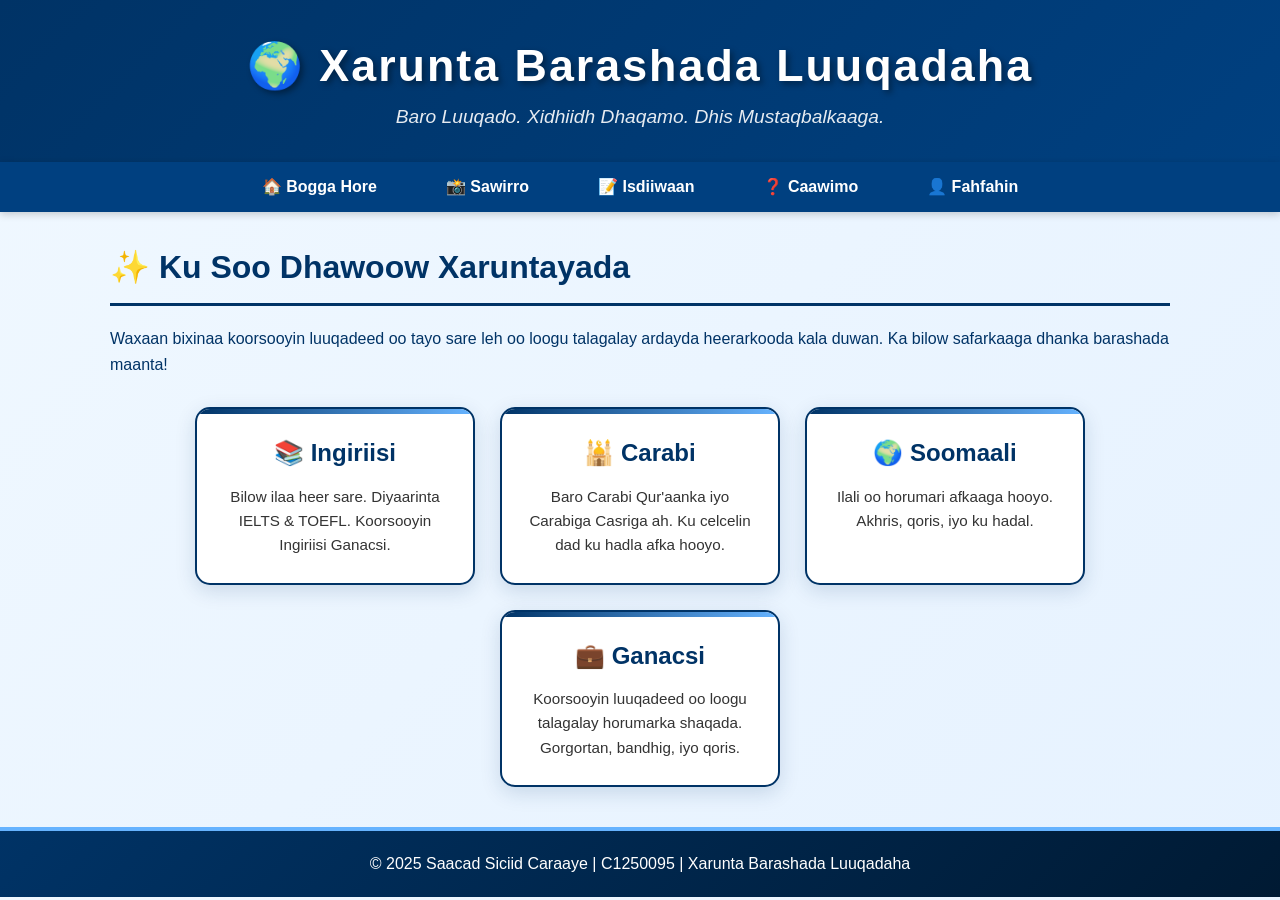
<file: index.html>
<!DOCTYPE html>
<html lang="so">
<head>
    <meta charset="UTF-8">
    <meta name="viewport" content="width=device-width, initial-scale=1.0">
    <title>Xarunta Barashada Luuqadaha - Bogga Hore</title>
    <link rel="stylesheet" href="style.css">
    <link rel="icon" href="https://cdn-icons-png.flaticon.com/512/3176/3176366.png">
</head>
<body>
    <header>
        <h1>🌍 Xarunta Barashada Luuqadaha</h1>
        <p>Baro Luuqado. Xidhiidh Dhaqamo. Dhis Mustaqbalkaaga.</p>
    </header>

    <nav>
        <ul>
            <li><a href="index.html">🏠 Bogga Hore</a></li>
            <li><a href="gallery.html">📸 Sawirro</a></li>
            <li><a href="booking.html">📝 Isdiiwaan</a></li>
            <li><a href="help.html">❓ Caawimo</a></li>
            <li><a href="about.html">👤 Fahfahin</a></li>
        </ul>
    </nav>

    <main>
        <h2>✨ Ku Soo Dhawoow Xaruntayada</h2>
        <p>Waxaan bixinaa koorsooyin luuqadeed oo tayo sare leh oo loogu talagalay ardayda heerarkooda kala duwan. Ka bilow safarkaaga dhanka barashada maanta!</p>

        <div class="card-container">
            <div class="card">
                <h3>📚 Ingiriisi</h3>
                <p>Bilow ilaa heer sare. Diyaarinta IELTS & TOEFL. Koorsooyin Ingiriisi Ganacsi.</p>
            </div>
            <div class="card">
                <h3>🕌 Carabi</h3>
                <p>Baro Carabi Qur'aanka iyo Carabiga Casriga ah. Ku celcelin dad ku hadla afka hooyo.</p>
            </div>
            <div class="card">
                <h3>🌍 Soomaali</h3>
                <p>Ilali oo horumari afkaaga hooyo. Akhris, qoris, iyo ku hadal.</p>
            </div>
            <div class="card">
                <h3>💼 Ganacsi</h3>
                <p>Koorsooyin luuqadeed oo loogu talagalay horumarka shaqada. Gorgortan, bandhig, iyo qoris.</p>
            </div>
        </div>
    </main>

    <footer>
        <p>&copy; 2025 Saacad Siciid Caraaye | C1250095 | Xarunta Barashada Luuqadaha</p>
    </footer>
</body>
</html>
</file>
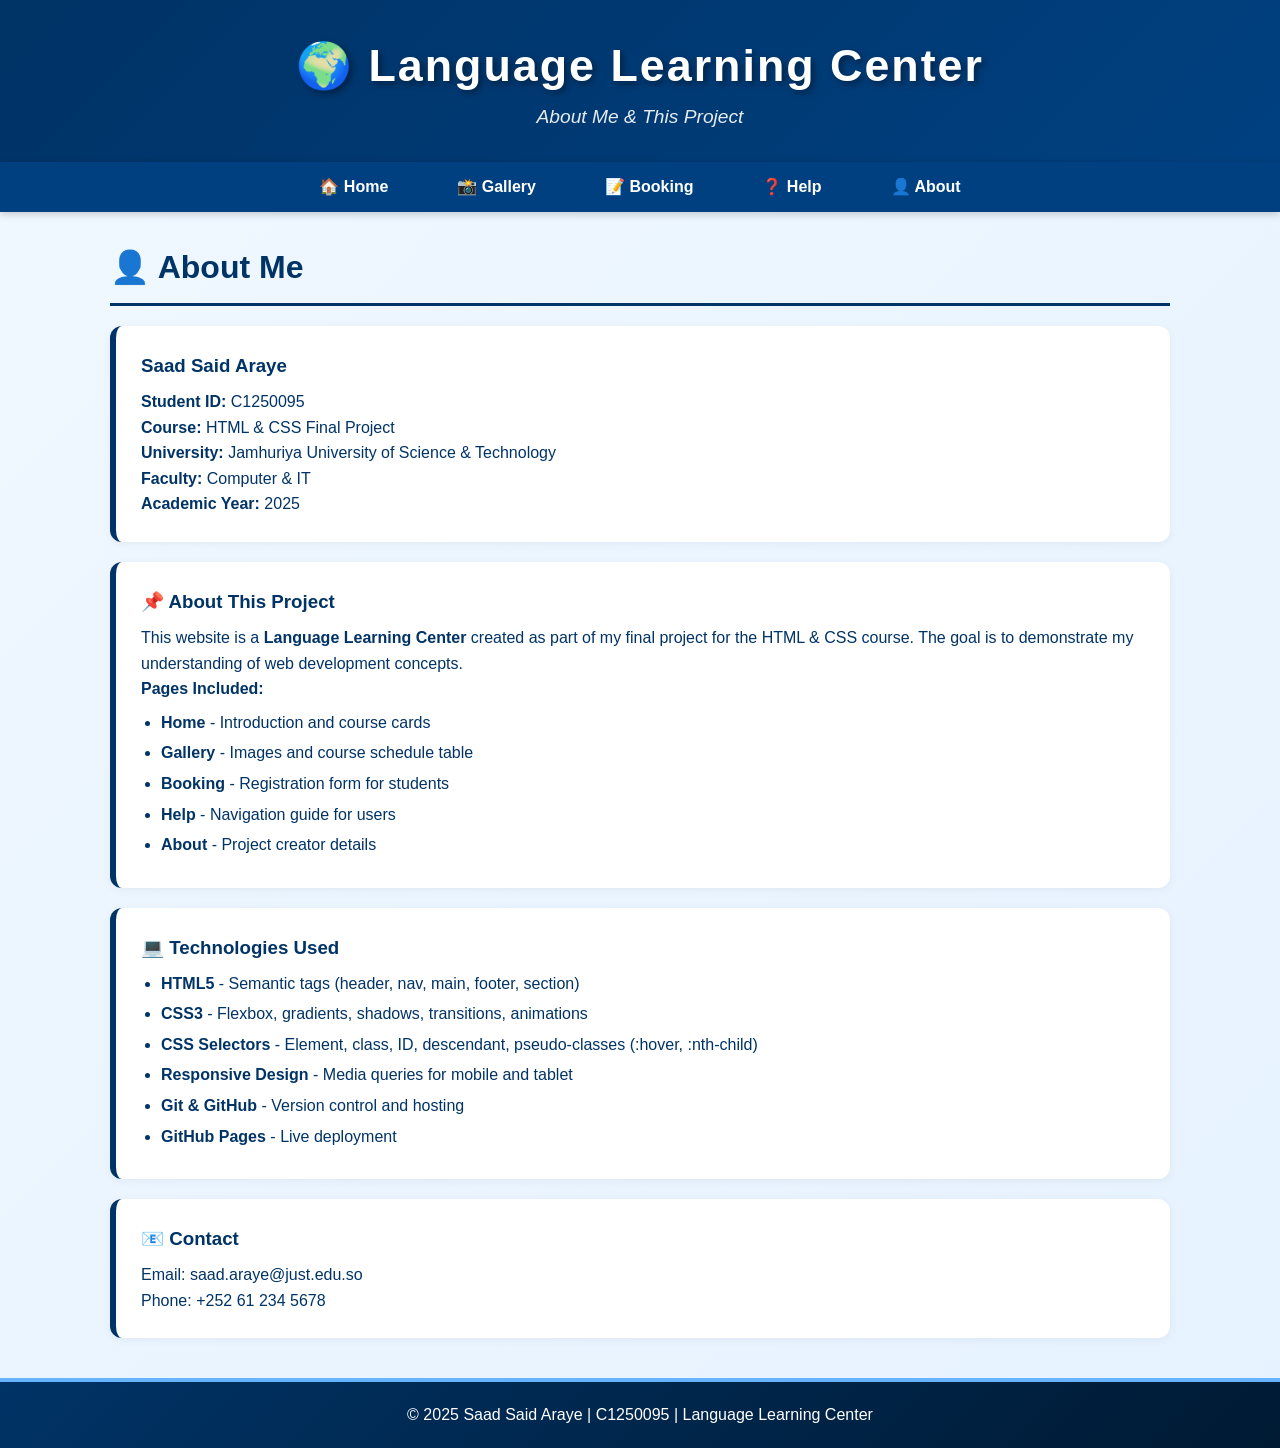
<file: about.html>
<!DOCTYPE html>
<html lang="en">
<head>
    <meta charset="UTF-8">
    <meta name="viewport" content="width=device-width, initial-scale=1.0">
    <title>About - Language Learning Center</title>
    <link rel="stylesheet" href="style.css">
    <link rel="icon" href="https://cdn-icons-png.flaticon.com/512/3176/3176366.png">
</head>
<body>
    <header>
        <h1>🌍 Language Learning Center</h1>
        <p>About Me & This Project</p>
    </header>

    <nav>
        <ul>
            <li><a href="index.html">🏠 Home</a></li>
            <li><a href="gallery.html">📸 Gallery</a></li>
            <li><a href="booking.html">📝 Booking</a></li>
            <li><a href="help.html">❓ Help</a></li>
            <li><a href="about.html">👤 About</a></li>
        </ul>
    </nav>

    <main>
        <h2>👤 About Me</h2>
        <div class="help-section">
            <h3>Saad Said Araye</h3>
            <p><strong>Student ID:</strong> C1250095</p>
            <p><strong>Course:</strong> HTML & CSS Final Project</p>
            <p><strong>University:</strong> Jamhuriya University of Science & Technology</p>
            <p><strong>Faculty:</strong> Computer & IT</p>
            <p><strong>Academic Year:</strong> 2025</p>
        </div>

        <div class="help-section">
            <h3>📌 About This Project</h3>
            <p>This website is a <strong>Language Learning Center</strong> created as part of my final project for the HTML & CSS course. The goal is to demonstrate my understanding of web development concepts.</p>
            
            <p><strong>Pages Included:</strong></p>
            <ul>
                <li><strong>Home</strong> - Introduction and course cards</li>
                <li><strong>Gallery</strong> - Images and course schedule table</li>
                <li><strong>Booking</strong> - Registration form for students</li>
                <li><strong>Help</strong> - Navigation guide for users</li>
                <li><strong>About</strong> - Project creator details</li>
            </ul>
        </div>

        <div class="help-section">
            <h3>💻 Technologies Used</h3>
            <ul>
                <li><strong>HTML5</strong> - Semantic tags (header, nav, main, footer, section)</li>
                <li><strong>CSS3</strong> - Flexbox, gradients, shadows, transitions, animations</li>
                <li><strong>CSS Selectors</strong> - Element, class, ID, descendant, pseudo-classes (:hover, :nth-child)</li>
                <li><strong>Responsive Design</strong> - Media queries for mobile and tablet</li>
                <li><strong>Git & GitHub</strong> - Version control and hosting</li>
                <li><strong>GitHub Pages</strong> - Live deployment</li>
            </ul>
        </div>

        <div class="help-section">
            <h3>📧 Contact</h3>
            <p>Email: saad.araye@just.edu.so</p>
            <p>Phone: +252 61 234 5678</p>
        </div>
    </main>

    <footer>
        <p>&copy; 2025 Saad Said Araye | C1250095 | Language Learning Center</p>
    </footer>
</body>
</html>
</file>
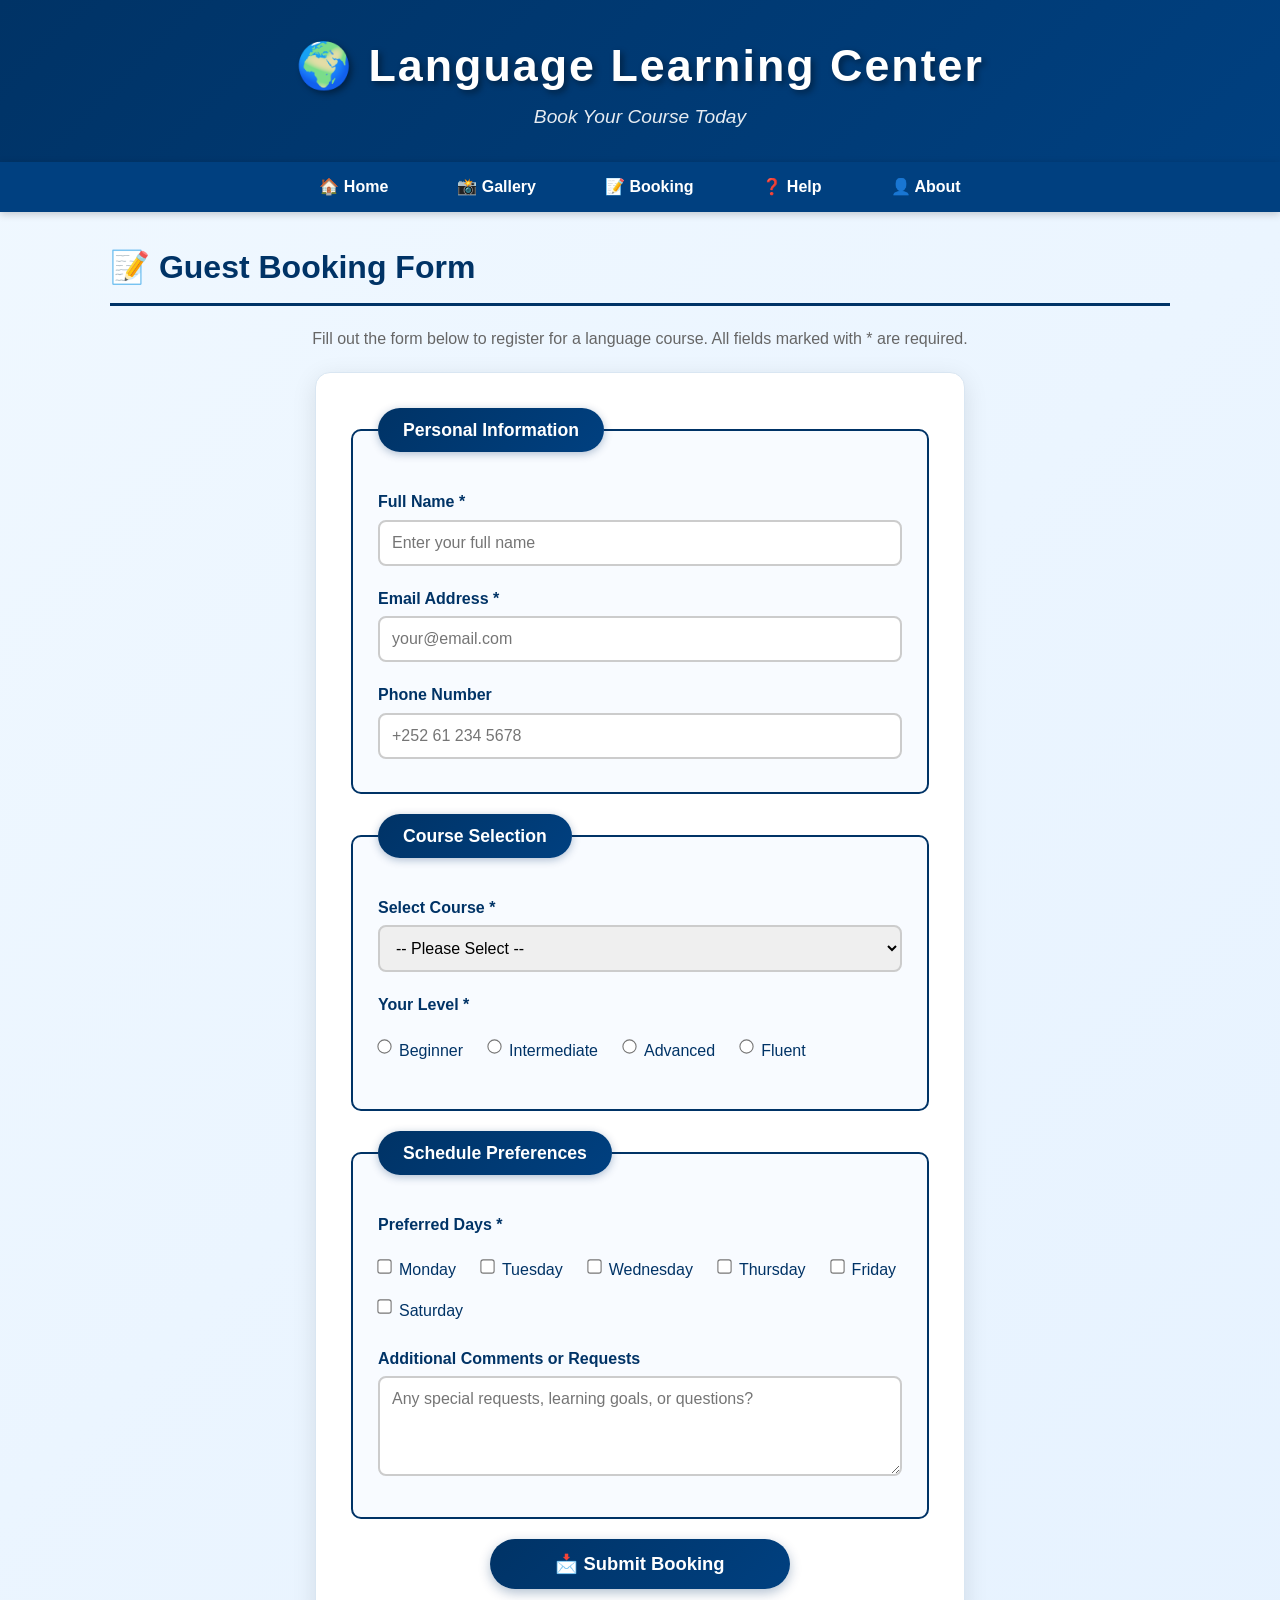
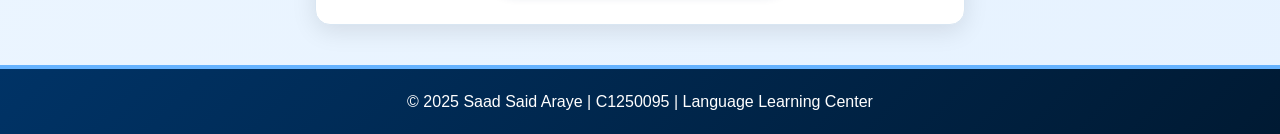
<file: booking.html>
<!DOCTYPE html>
<html lang="en">
<head>
    <meta charset="UTF-8">
    <meta name="viewport" content="width=device-width, initial-scale=1.0">
    <title>Booking - Language Learning Center</title>
    <link rel="stylesheet" href="style.css">
    <link rel="icon" href="https://cdn-icons-png.flaticon.com/512/3176/3176366.png">
</head>
<body>
    <header>
        <h1>🌍 Language Learning Center</h1>
        <p>Book Your Course Today</p>
    </header>

    <nav>
        <ul>
            <li><a href="index.html">🏠 Home</a></li>
            <li><a href="gallery.html">📸 Gallery</a></li>
            <li><a href="booking.html">📝 Booking</a></li>
            <li><a href="help.html">❓ Help</a></li>
            <li><a href="about.html">👤 About</a></li>
        </ul>
    </nav>

    <main>
        <h2>📝 Guest Booking Form</h2>
        <p style="text-align:center; color:#666; margin-bottom:20px;">Fill out the form below to register for a language course. All fields marked with * are required.</p>
        
        <form action="#" method="POST">
            <fieldset>
                <legend>Personal Information</legend>
                
                <label for="name">Full Name *</label>
                <input type="text" id="name" name="name" placeholder="Enter your full name" required>

                <label for="email">Email Address *</label>
                <input type="email" id="email" name="email" placeholder="your@email.com" required>

                <label for="phone">Phone Number</label>
                <input type="tel" id="phone" name="phone" placeholder="+252 61 234 5678">
            </fieldset>

            <fieldset>
                <legend>Course Selection</legend>
                
                <label for="course">Select Course *</label>
                <select id="course" name="course" required>
                    <option value="">-- Please Select --</option>
                    <option value="english">English - Beginner</option>
                    <option value="english-advanced">English - Advanced</option>
                    <option value="arabic">Arabic - Intermediate</option>
                    <option value="somali">Somali - All Levels</option>
                    <option value="business">Business English</option>
                </select>

                <label>Your Level *</label>
                <div class="radio-group">
                    <label><input type="radio" name="level" value="beginner" required> Beginner</label>
                    <label><input type="radio" name="level" value="intermediate"> Intermediate</label>
                    <label><input type="radio" name="level" value="advanced"> Advanced</label>
                    <label><input type="radio" name="level" value="fluent"> Fluent</label>
                </div>
            </fieldset>

            <fieldset>
                <legend>Schedule Preferences</legend>
                
                <label>Preferred Days *</label>
                <div class="checkbox-group">
                    <label><input type="checkbox" name="days" value="mon"> Monday</label>
                    <label><input type="checkbox" name="days" value="tue"> Tuesday</label>
                    <label><input type="checkbox" name="days" value="wed"> Wednesday</label>
                    <label><input type="checkbox" name="days" value="thu"> Thursday</label>
                    <label><input type="checkbox" name="days" value="fri"> Friday</label>
                    <label><input type="checkbox" name="days" value="sat"> Saturday</label>
                </div>

                <label for="comments">Additional Comments or Requests</label>
                <textarea id="comments" name="comments" rows="4" placeholder="Any special requests, learning goals, or questions?"></textarea>
            </fieldset>

            <button type="submit">📩 Submit Booking</button>
        </form>
    </main>

    <footer>
        <p>&copy; 2025 Saad Said Araye | C1250095 | Language Learning Center</p>
    </footer>
</body>
</html>
</file>
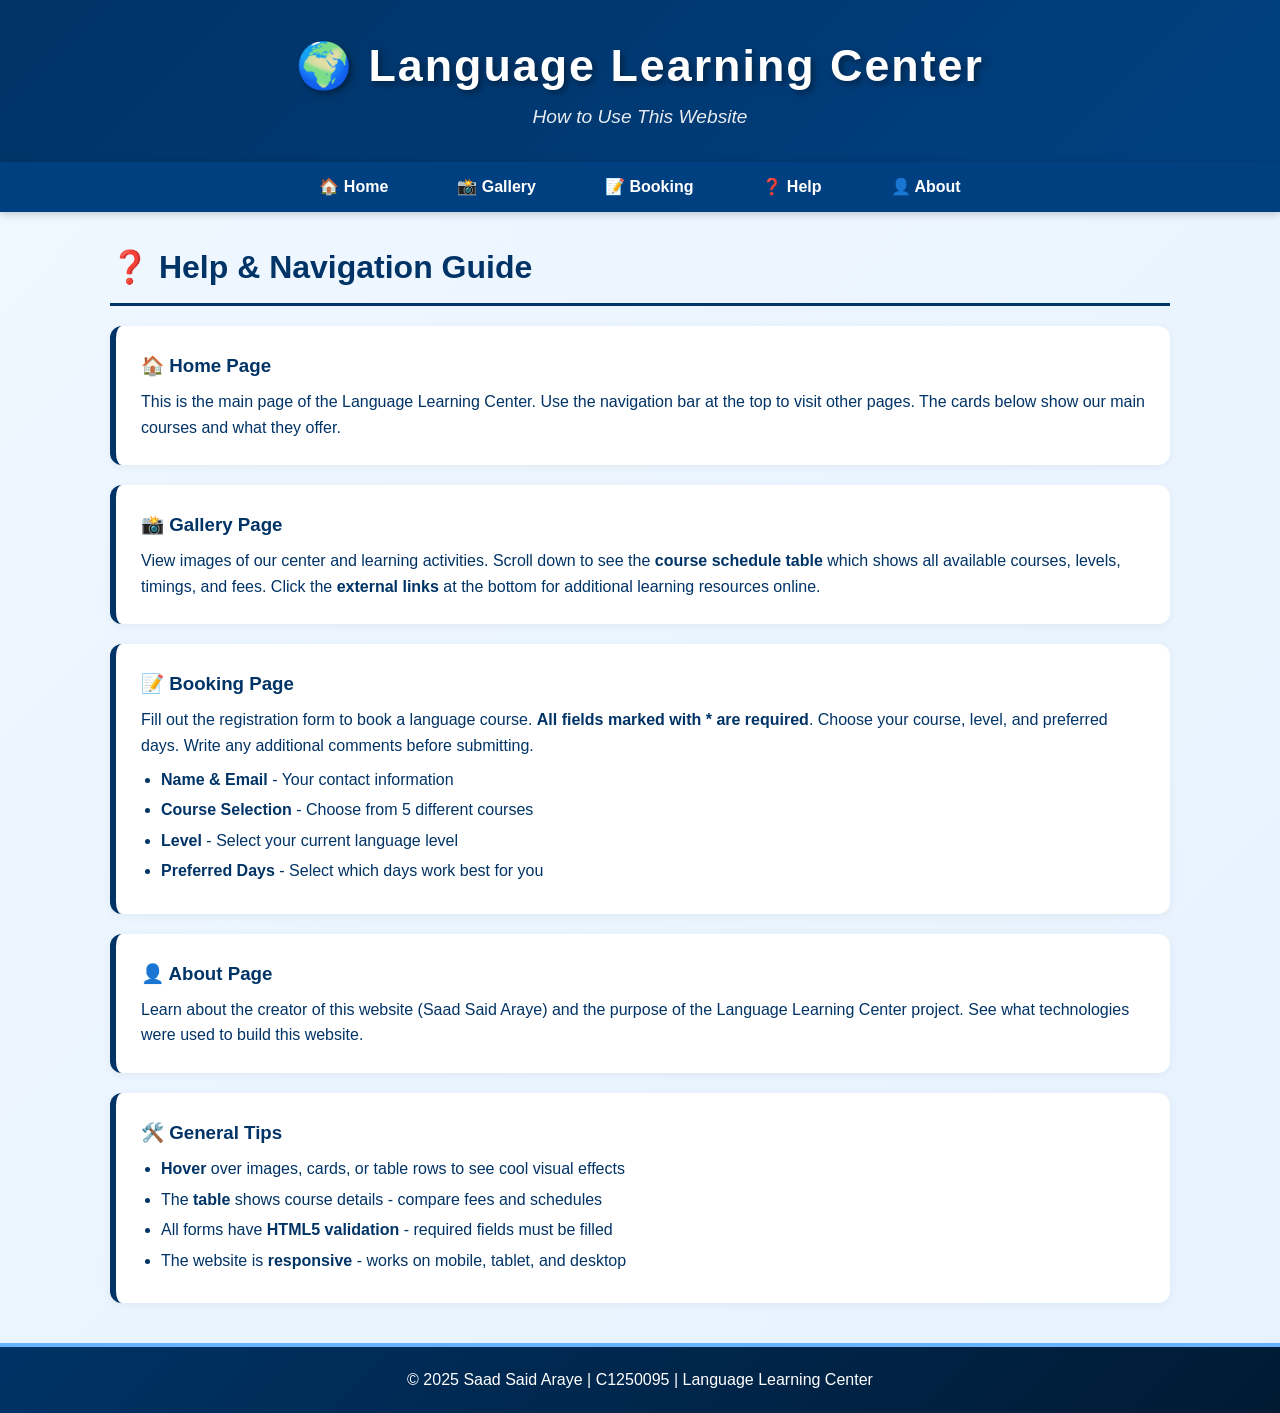
<file: help.html>
<!DOCTYPE html>
<html lang="en">
<head>
    <meta charset="UTF-8">
    <meta name="viewport" content="width=device-width, initial-scale=1.0">
    <title>Help - Language Learning Center</title>
    <link rel="stylesheet" href="style.css">
    <link rel="icon" href="https://cdn-icons-png.flaticon.com/512/3176/3176366.png">
</head>
<body>
    <header>
        <h1>🌍 Language Learning Center</h1>
        <p>How to Use This Website</p>
    </header>

    <nav>
        <ul>
            <li><a href="index.html">🏠 Home</a></li>
            <li><a href="gallery.html">📸 Gallery</a></li>
            <li><a href="booking.html">📝 Booking</a></li>
            <li><a href="help.html">❓ Help</a></li>
            <li><a href="about.html">👤 About</a></li>
        </ul>
    </nav>

    <main>
        <h2>❓ Help & Navigation Guide</h2>

        <div class="help-section">
            <h3>🏠 Home Page</h3>
            <p>This is the main page of the Language Learning Center. Use the navigation bar at the top to visit other pages. The cards below show our main courses and what they offer.</p>
        </div>

        <div class="help-section">
            <h3>📸 Gallery Page</h3>
            <p>View images of our center and learning activities. Scroll down to see the <strong>course schedule table</strong> which shows all available courses, levels, timings, and fees. Click the <strong>external links</strong> at the bottom for additional learning resources online.</p>
        </div>

        <div class="help-section">
            <h3>📝 Booking Page</h3>
            <p>Fill out the registration form to book a language course. <strong>All fields marked with * are required</strong>. Choose your course, level, and preferred days. Write any additional comments before submitting.</p>
            <ul>
                <li><strong>Name & Email</strong> - Your contact information</li>
                <li><strong>Course Selection</strong> - Choose from 5 different courses</li>
                <li><strong>Level</strong> - Select your current language level</li>
                <li><strong>Preferred Days</strong> - Select which days work best for you</li>
            </ul>
        </div>

        <div class="help-section">
            <h3>👤 About Page</h3>
            <p>Learn about the creator of this website (Saad Said Araye) and the purpose of the Language Learning Center project. See what technologies were used to build this website.</p>
        </div>

        <div class="help-section">
            <h3>🛠️ General Tips</h3>
            <ul>
                <li><strong>Hover</strong> over images, cards, or table rows to see cool visual effects</li>
                <li>The <strong>table</strong> shows course details - compare fees and schedules</li>
                <li>All forms have <strong>HTML5 validation</strong> - required fields must be filled</li>
                <li>The website is <strong>responsive</strong> - works on mobile, tablet, and desktop</li>
            </ul>
        </div>
    </main>

    <footer>
        <p>&copy; 2025 Saad Said Araye | C1250095 | Language Learning Center</p>
    </footer>
</body>
</html>
</file>
<file: style.css>
* {
    margin: 0;
    padding: 0;
    box-sizing: border-box;
}

body {
    font-family: 'Segoe UI', Tahoma, Geneva, Verdana, sans-serif;
    background: linear-gradient(135deg, #f0f8ff 0%, #e6f2ff 100%);
    color: #003366;
    line-height: 1.6;
}

/* ===== HEADER & NAV ===== */
header {
    background: linear-gradient(135deg, #003366 0%, #004080 100%);
    color: white;
    padding: 30px 0;
    text-align: center;
    box-shadow: 0 4px 12px rgba(0,51,102,0.3);
}

header h1 {
    font-size: 2.8rem;
    text-shadow: 3px 3px 6px rgba(0,0,0,0.4);
    letter-spacing: 2px;
}

header p {
    font-size: 1.2rem;
    opacity: 0.9;
    font-style: italic;
}

nav {
    background: #004080;
    padding: 12px 0;
    position: sticky;
    top: 0;
    z-index: 100;
    box-shadow: 0 2px 8px rgba(0,0,0,0.2);
}

nav ul {
    list-style: none;
    display: flex;
    justify-content: center;
    flex-wrap: wrap;
    gap: 25px;
}

nav ul li a {
    color: white;
    text-decoration: none;
    font-weight: bold;
    padding: 10px 20px;
    border-radius: 25px;
    transition: all 0.3s ease;
    border: 2px solid transparent;
}

nav ul li a:hover {
    background: #66b3ff;
    color: #003366;
    border-color: white;
    transform: translateY(-2px);
}

/* ===== MAIN CONTENT ===== */
main {
    max-width: 1100px;
    margin: 30px auto;
    padding: 0 20px;
    min-height: 400px;
}

main h2 {
    color: #003366;
    border-bottom: 3px solid #003366;
    padding-bottom: 10px;
    margin-bottom: 20px;
    font-size: 2rem;
}

footer {
    background: linear-gradient(135deg, #003366 0%, #001a33 100%);
    color: white;
    text-align: center;
    padding: 20px;
    margin-top: 40px;
    border-top: 4px solid #66b3ff;
}

/* ===== CARDS (Home) ===== */
.card-container {
    display: flex;
    flex-wrap: wrap;
    justify-content: center;
    gap: 25px;
    margin-top: 30px;
}

.card {
    background: white;
    border-radius: 15px;
    box-shadow: 0 6px 20px rgba(0,51,102,0.15);
    padding: 25px 20px;
    width: 280px;
    text-align: center;
    border: 2px solid #003366;
    transition: all 0.3s ease;
    position: relative;
    overflow: hidden;
}

.card::before {
    content: '';
    position: absolute;
    top: 0;
    left: 0;
    right: 0;
    height: 5px;
    background: linear-gradient(90deg, #003366, #66b3ff);
}

.card:hover {
    transform: translateY(-10px) scale(1.02);
    box-shadow: 0 12px 30px rgba(0,51,102,0.3);
}

.card h3 {
    color: #003366;
    margin-bottom: 12px;
    font-size: 1.5rem;
}

.card p {
    color: #333;
    font-size: 0.95rem;
}

/* ===== GALLERY ===== */
.gallery-grid {
    display: flex;
    flex-wrap: wrap;
    justify-content: center;
    gap: 25px;
    margin: 30px 0;
}

.gallery-grid img {
    width: 320px;
    height: 220px;
    object-fit: cover;
    border-radius: 12px;
    border: 4px solid #003366;
    transition: all 0.3s ease;
    box-shadow: 0 4px 12px rgba(0,0,0,0.15);
}

.gallery-grid img:hover {
    transform: scale(1.08) rotate(1deg);
    box-shadow: 0 8px 25px rgba(0,51,102,0.4);
    border-color: #66b3ff;
}

/* ===== TABLE ===== */
table {
    width: 100%;
    border-collapse: collapse;
    margin: 30px 0;
    background: white;
    border-radius: 12px;
    overflow: hidden;
    box-shadow: 0 4px 15px rgba(0,0,0,0.1);
}

table thead {
    background: linear-gradient(135deg, #003366, #004080);
    color: white;
}

table th {
    padding: 15px;
    font-size: 1.1rem;
    text-transform: uppercase;
    letter-spacing: 1px;
}

table td {
    padding: 13px 15px;
    border-bottom: 1px solid #e0e0e0;
}

table tbody tr:nth-child(even) {
    background: #e6f2ff;
}

table tbody tr:hover {
    background: #b3d9ff;
    transition: background 0.3s;
}

table tfoot {
    background: #004080;
    color: white;
    font-weight: bold;
}

table tfoot td {
    text-align: center;
    padding: 12px;
    font-size: 1rem;
}

/* ===== FORM ===== */
form {
    background: white;
    padding: 35px;
    border-radius: 15px;
    box-shadow: 0 6px 25px rgba(0,0,0,0.1);
    max-width: 650px;
    margin: 20px auto;
    border: 1px solid #d9e6f2;
}

fieldset {
    border: 2px solid #003366;
    border-radius: 10px;
    padding: 25px;
    margin-bottom: 20px;
    background: #f8fbff;
}

legend {
    background: linear-gradient(135deg, #003366, #004080);
    color: white;
    padding: 8px 25px;
    border-radius: 25px;
    font-weight: bold;
    font-size: 1.1rem;
    box-shadow: 0 2px 8px rgba(0,51,102,0.3);
}

label {
    display: block;
    margin: 12px 0 5px;
    font-weight: bold;
    color: #003366;
}

input, select, textarea {
    width: 100%;
    padding: 12px;
    border: 2px solid #ccc;
    border-radius: 8px;
    font-size: 1rem;
    margin-bottom: 8px;
    transition: border-color 0.3s;
    font-family: inherit;
}

input:focus, select:focus, textarea:focus {
    border-color: #003366;
    outline: none;
    box-shadow: 0 0 0 3px rgba(0,51,102,0.1);
}

input[type="radio"], input[type="checkbox"] {
    width: auto;
    margin-right: 8px;
    transform: scale(1.1);
}

.radio-group, .checkbox-group {
    display: flex;
    flex-wrap: wrap;
    gap: 15px 25px;
    margin: 10px 0;
    padding: 10px 0;
}

.radio-group label, .checkbox-group label {
    display: inline-flex;
    align-items: center;
    font-weight: normal;
    margin: 0;
    cursor: pointer;
}

button {
    background: linear-gradient(135deg, #003366, #004080);
    color: white;
    border: none;
    padding: 14px 40px;
    border-radius: 30px;
    font-size: 1.15rem;
    font-weight: bold;
    cursor: pointer;
    transition: all 0.3s ease;
    box-shadow: 0 4px 12px rgba(0,51,102,0.3);
    display: block;
    margin: 0 auto;
    width: 100%;
    max-width: 300px;
}

button:hover {
    background: linear-gradient(135deg, #004080, #66b3ff);
    transform: translateY(-3px);
    box-shadow: 0 6px 20px rgba(0,51,102,0.4);
}

/* ===== HELP & ABOUT ===== */
.help-section {
    background: white;
    padding: 25px;
    border-radius: 12px;
    margin: 20px 0;
    border-left: 6px solid #003366;
    box-shadow: 0 2px 10px rgba(0,0,0,0.05);
    transition: all 0.3s;
}

.help-section:hover {
    box-shadow: 0 4px 20px rgba(0,51,102,0.1);
    transform: translateX(5px);
}

.help-section h3 {
    color: #003366;
    margin-bottom: 8px;
}

.help-section ul {
    padding-left: 20px;
    margin-top: 8px;
}

.help-section ul li {
    margin: 5px 0;
}

/* ===== RESPONSIVE ===== */
@media (max-width: 768px) {
    header h1 {
        font-size: 2rem;
    }
    
    nav ul {
        flex-direction: column;
        align-items: center;
        gap: 5px;
    }
    
    nav ul li a {
        display: block;
        padding: 8px 30px;
        width: 100%;
        text-align: center;
    }
    
    .gallery-grid img {
        width: 100%;
        height: auto;
        max-width: 400px;
    }
    
    .card {
        width: 100%;
        max-width: 350px;
    }
    
    form {
        padding: 20px;
    }
    
    fieldset {
        padding: 15px;
    }
    
    main h2 {
        font-size: 1.5rem;
    }
}

@media (max-width: 480px) {
    header h1 {
        font-size: 1.5rem;
    }
    
    .radio-group, .checkbox-group {
        flex-direction: column;
        gap: 5px;
    }
    
    table {
        font-size: 0.85rem;
    }
    
    table th, table td {
        padding: 8px 10px;
    }
}
</file>
